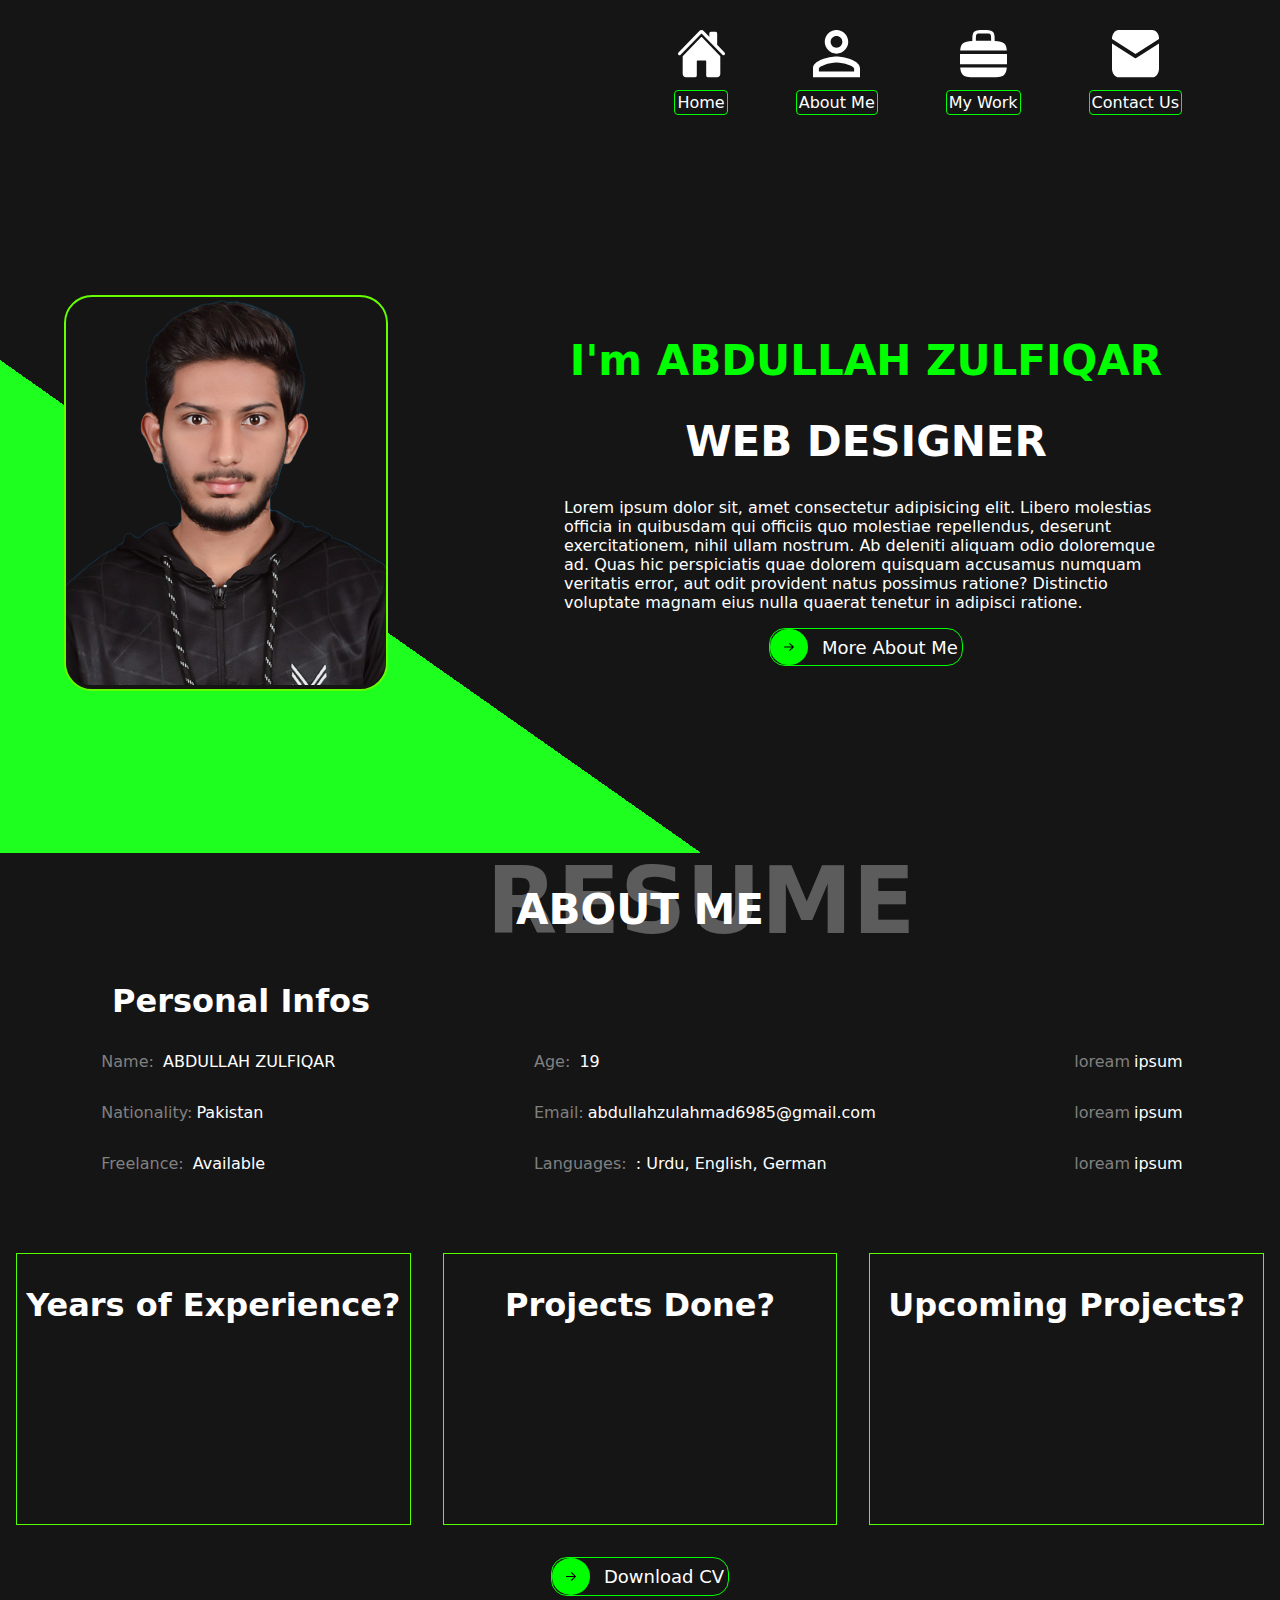
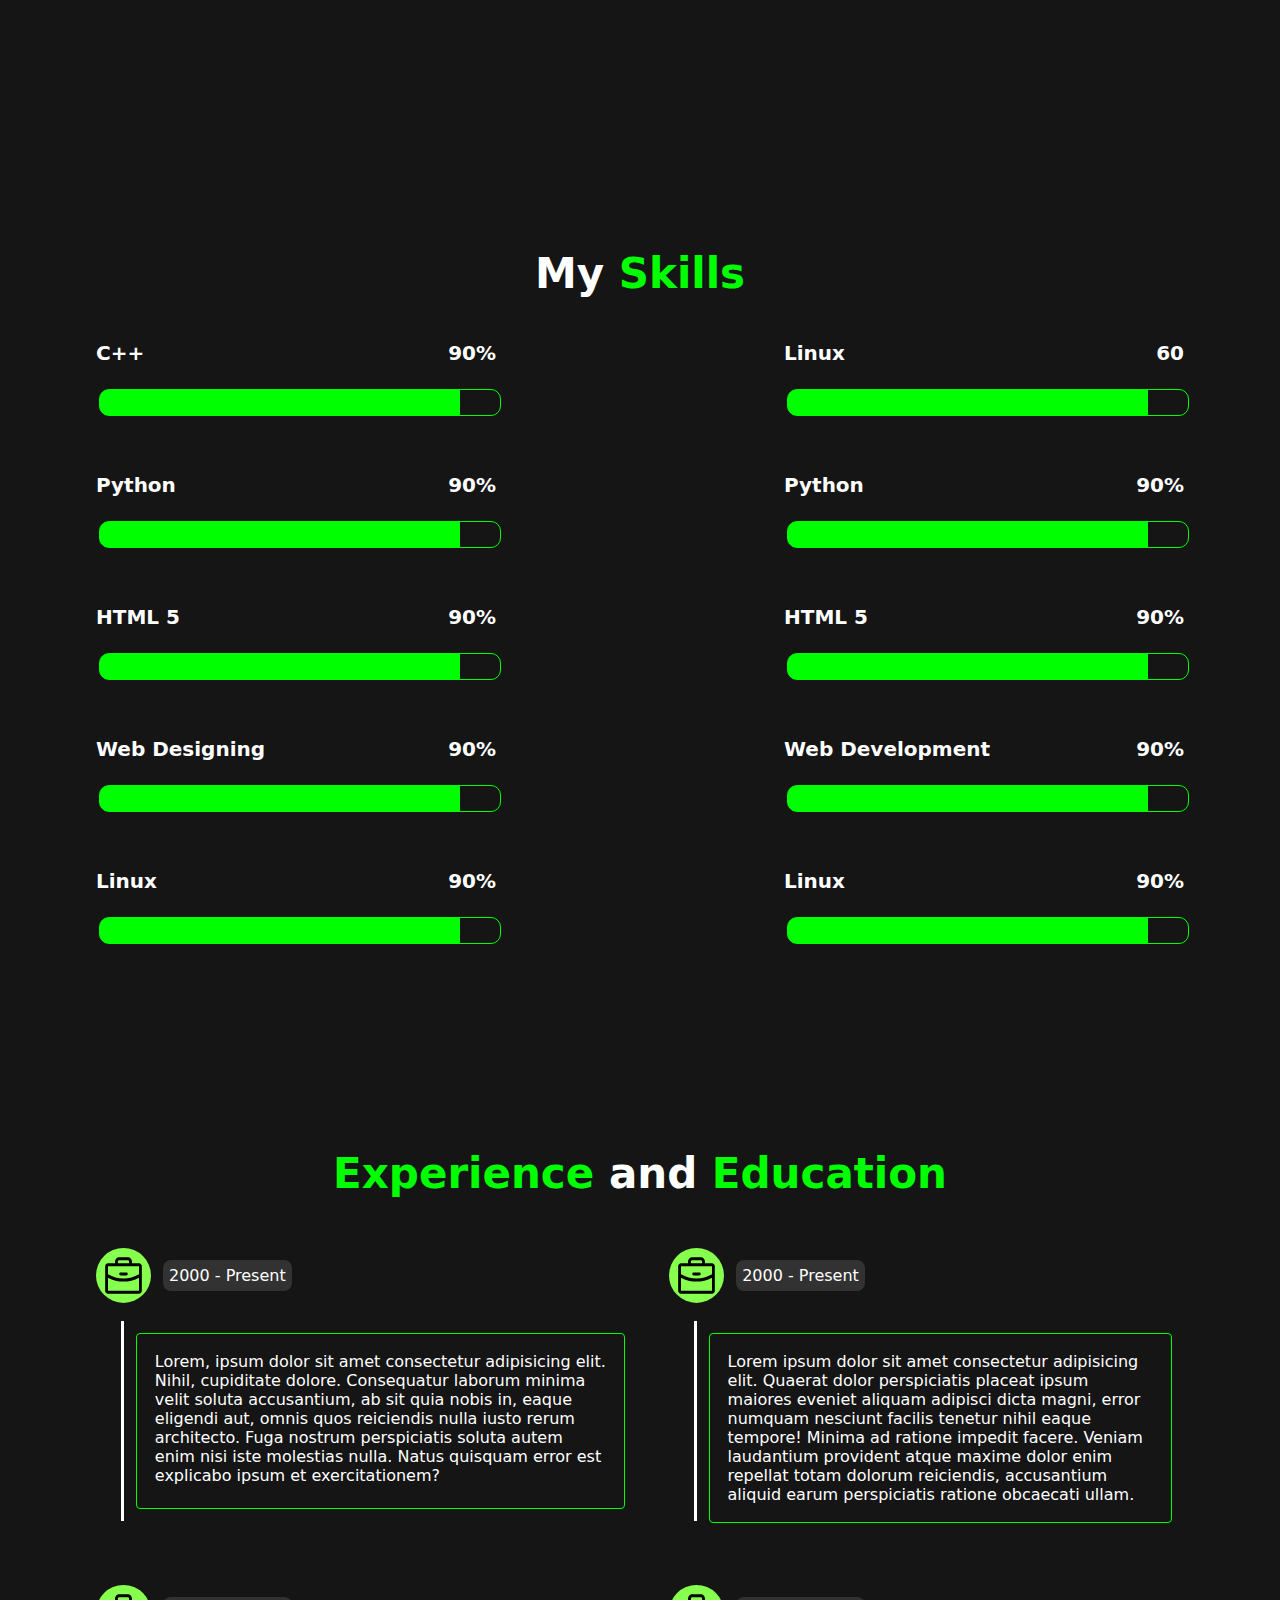
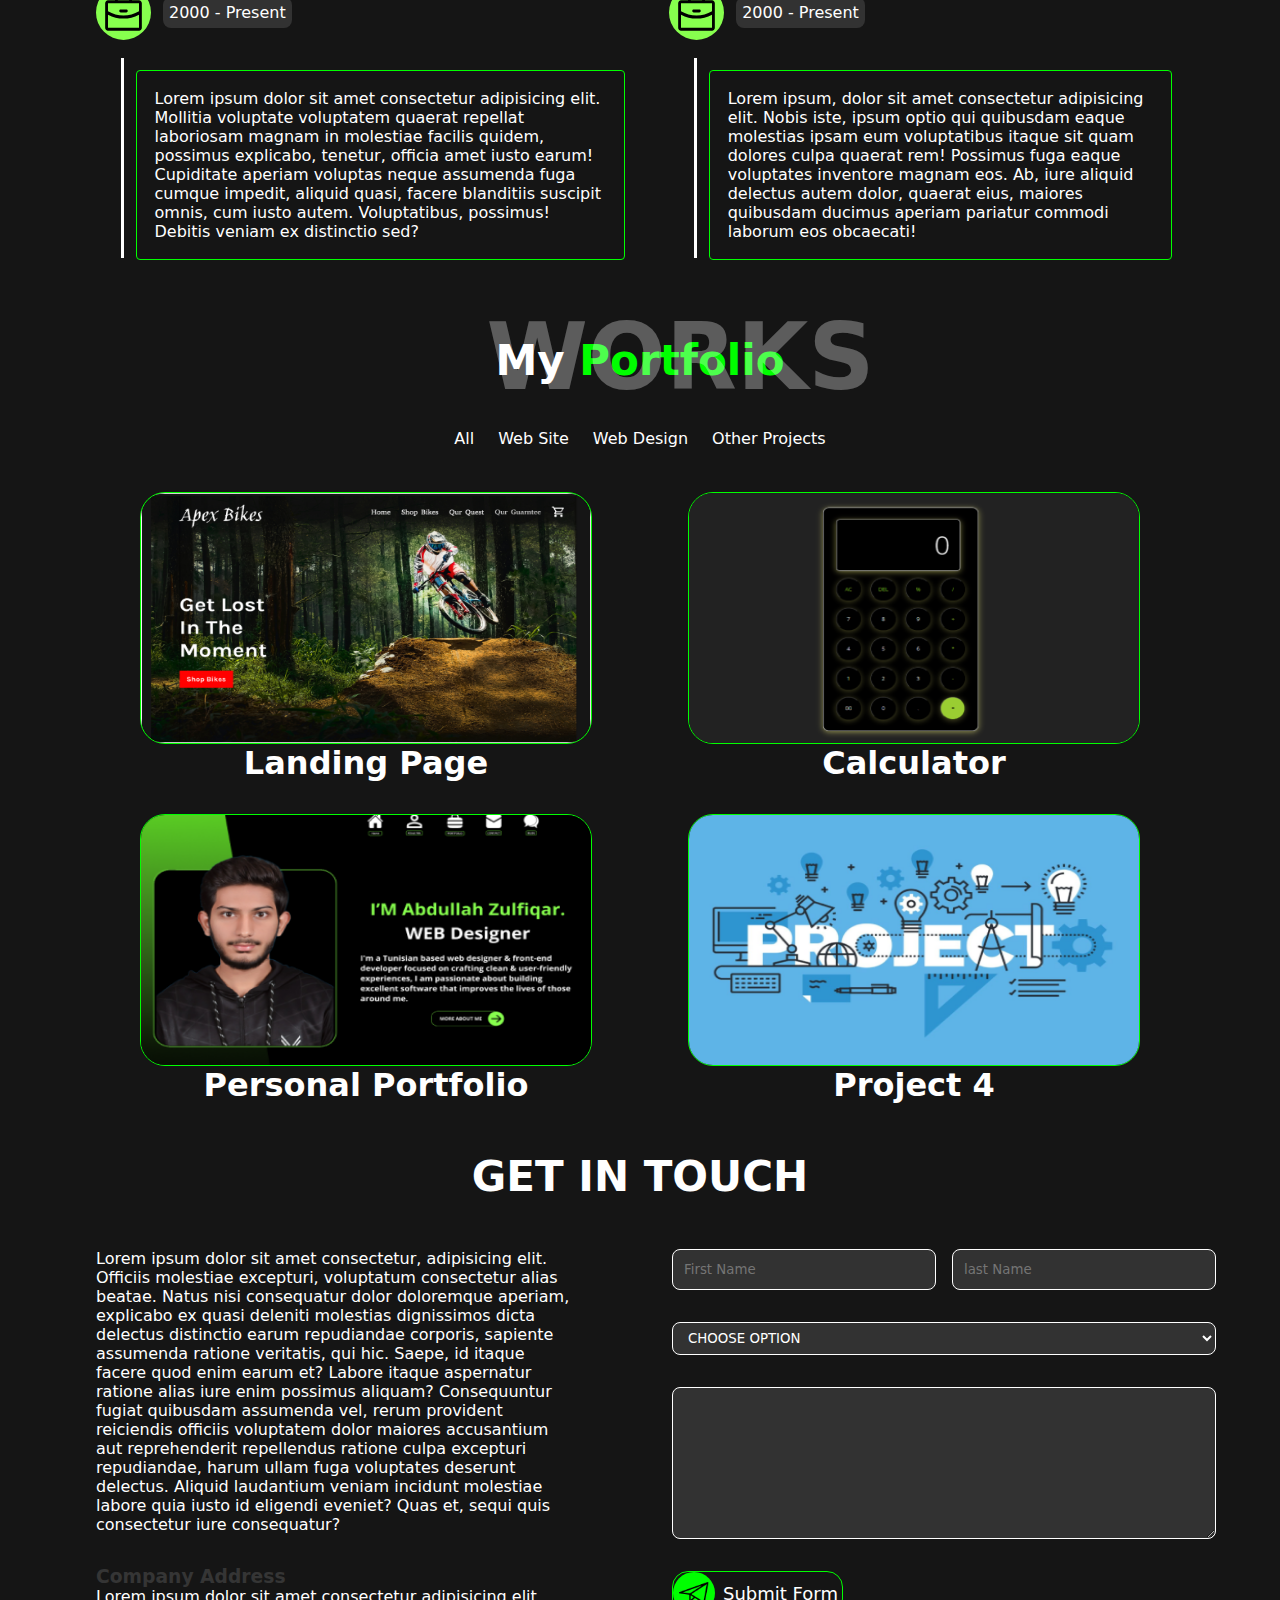
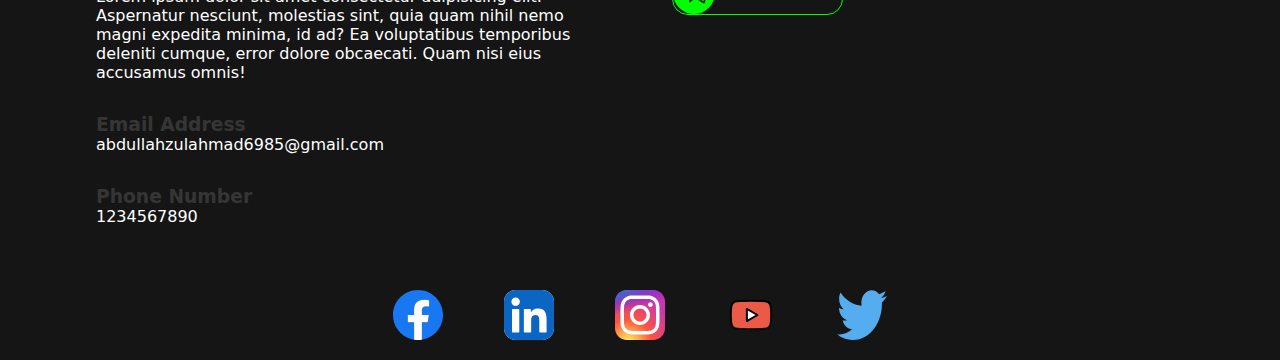
<file: Task-2-Portfolio CODSOFT/index.html>
<!DOCTYPE html>
<html lang="en">
  <head>
    <meta charset="UTF-8" />
    <meta name="viewport" content="width=device-width, initial-scale=1.0" />
    <title>My Personal Portfolio Site</title>
    <link rel="stylesheet" href="style.css" />
  </head>
  <body>
    <div class="container">
      <div class="navbar">
        <ul>
          <li><img src="home-logo.svg" alt="" /><span>Home</span></li>
          <li><img src="about-me.svg" alt="" /><span>About Me</span></li>
          <li><img src="work-logo.svg" alt="" /><span>My Work</span></li>
          <li><img src="contact-logo.svg" alt="" /><span>Contact Us</span></li>
        </ul>
      </div>
      <div class="myself">
        <div class="myimg">
          <div class="background">
            <img src="my-img.png" alt="" />
          </div>
        </div>
        <div class="myselfinfo">
          <h1>I'm ABDULLAH ZULFIQAR</h1>
          <h1>WEB DESIGNER</h1>
          <p>
            Lorem ipsum dolor sit, amet consectetur adipisicing elit. Libero
            molestias officia in quibusdam qui officiis quo molestiae
            repellendus, deserunt exercitationem, nihil ullam nostrum. Ab
            deleniti aliquam odio doloremque ad. Quas hic perspiciatis quae
            dolorem quisquam accusamus numquam veritatis error, aut odit
            provident natus possimus ratione? Distinctio voluptate magnam eius
            nulla quaerat tenetur in adipisci ratione.
          </p>
          <button id="aboutmebtn" class="slidebutton">
            <img id="arrow-img" src="Group 6.svg" alt="" /> More About Me
          </button>
        </div>
      </div>
      <div class="aboutme">
        <h1>ABOUT ME</h1>
        <div class="personalinfo">
          <h1>Personal Infos</h1>
          <div class="infos">
            <div>
              <p><span>Name:</span> ABDULLAH ZULFIQAR</p>
              <p><span>Nationality:</span>Pakistan</p>
              <p><span>Freelance:</span> Available</p>
            </div>
            <div>
              <p><span>Age:</span> 19</p>
              <p><span>Email:</span>abdullahzulahmad6985@gmail.com</p>
              <p><span>Languages:</span> : Urdu, English, German</p>
            </div>
            <div>
              <p><span>loream</span>ipsum</p>
              <p><span>loream</span>ipsum</p>
              <p><span>loream</span>ipsum</p>
            </div>
          </div>
        </div>
        <div class="awards">
          <div>
            <h1>Years of Experience?</h1>
          </div>
          <div>
            <h1>Projects Done?</h1>
          </div>
          <div>
            <h1>Upcoming Projects?</h1>
          </div>
        </div>
        <div class="downloadcv">
          <button id="downloadCVBtn" class="slidebutton">
            <img id="arrow-img-2" src="Group 6.svg" alt="" />Download CV
          </button>
        </div>
      </div>
      <div class="myskills">
        <h1>My <span>Skills</span></h1>
        <div class="skillsets">
          <div>
            <div class="skilldetail">
              <span class="name">C++</span>
              <span class="percent">90%</span>
            </div>
            <div class="skillbar"></div>
          </div>
          <div>
            <div class="skilldetail">
              <span class="name">Linux</span>
              <span class="percent">60</span>
            </div>
            <div class="skillbar"></div>
          </div>
          <div>
            <div class="skilldetail">
              <span class="name">Python</span>
              <span class="percent">90%</span>
            </div>
            <div class="skillbar"></div>
          </div>
          <div>
            <div class="skilldetail">
              <span class="name">Python</span>
              <span class="percent">90%</span>
            </div>
            <div class="skillbar"></div>
          </div>
          <div>
            <div class="skilldetail">
              <span class="name">HTML 5</span>
              <span class="percent">90%</span>
            </div>
            <div class="skillbar"></div>
          </div>
          <div>
            <div class="skilldetail">
              <span class="name">HTML 5</span>
              <span class="percent">90%</span>
            </div>
            <div class="skillbar"></div>
          </div>
          <div>
            <div class="skilldetail">
              <span class="name">Web Designing</span>
              <span class="percent">90%</span>
            </div>
            <div class="skillbar"></div>
          </div>
          <div>
            <div class="skilldetail">
              <span class="name">Web Development</span>
              <span class="percent">90%</span>
            </div>
            <div class="skillbar"></div>
          </div>
          <div>
            <div class="skilldetail">
              <span class="name">Linux</span>
              <span class="percent">90%</span>
            </div>
            <div class="skillbar"></div>
          </div>
          <div>
            <div class="skilldetail">
              <span class="name">Linux</span>
              <span class="percent">90%</span>
            </div>
            <div class="skillbar"></div>
          </div>
        </div>
      </div>
      <div class="experience">
        <h1>Experience <span>and</span> Education</h1>
        <div>
          <div class="expAndEd">
            <div>
              <img src="Group 39.svg" alt="" />
              <span>2000 - Present</span>
            </div>
            <div>
              <div class="line"></div>
              <div class="experienceinfo">
                Lorem, ipsum dolor sit amet consectetur adipisicing elit. Nihil,
                cupiditate dolore. Consequatur laborum minima velit soluta
                accusantium, ab sit quia nobis in, eaque eligendi aut, omnis
                quos reiciendis nulla iusto rerum architecto. Fuga nostrum
                perspiciatis soluta autem enim nisi iste molestias nulla. Natus
                quisquam error est explicabo ipsum et exercitationem?
              </div>
            </div>
          </div>
          <div class="expAndEd">
            <div>
              <img src="Group 39.svg" alt="" />
              <span>2000 - Present</span>
            </div>
            <div>
              <div class="line"></div>
              <div class="experienceinfo">
                Lorem ipsum dolor sit amet consectetur adipisicing elit. Quaerat
                dolor perspiciatis placeat ipsum maiores eveniet aliquam
                adipisci dicta magni, error numquam nesciunt facilis tenetur
                nihil eaque tempore! Minima ad ratione impedit facere. Veniam
                laudantium provident atque maxime dolor enim repellat totam
                dolorum reiciendis, accusantium aliquid earum perspiciatis
                ratione obcaecati ullam.
              </div>
            </div>
          </div>
          <div class="expAndEd">
            <div>
              <img src="Group 39.svg" alt="" />
              <span>2000 - Present</span>
            </div>
            <div>
              <div class="line"></div>
              <div class="experienceinfo">
                Lorem ipsum dolor sit amet consectetur adipisicing elit.
                Mollitia voluptate voluptatem quaerat repellat laboriosam magnam
                in molestiae facilis quidem, possimus explicabo, tenetur,
                officia amet iusto earum! Cupiditate aperiam voluptas neque
                assumenda fuga cumque impedit, aliquid quasi, facere blanditiis
                suscipit omnis, cum iusto autem. Voluptatibus, possimus! Debitis
                veniam ex distinctio sed?
              </div>
            </div>
          </div>
          <div class="expAndEd">
            <div>
              <img src="Group 39.svg" alt="" />
              <span>2000 - Present</span>
            </div>
            <div>
              <div class="line"></div>
              <div class="experienceinfo">
                Lorem ipsum, dolor sit amet consectetur adipisicing elit. Nobis
                iste, ipsum optio qui quibusdam eaque molestias ipsam eum
                voluptatibus itaque sit quam dolores culpa quaerat rem! Possimus
                fuga eaque voluptates inventore magnam eos. Ab, iure aliquid
                delectus autem dolor, quaerat eius, maiores quibusdam ducimus
                aperiam pariatur commodi laborum eos obcaecati!
              </div>
            </div>
          </div>
        </div>
      </div>
      <div class="works">
        <h1>My <span>Portfolio</span></h1>
        <div class="workNav">
          <ul>
            <li>All</li>
            <li>Web Site</li>
            <li>Web Design</li>
            <li>Other Projects</li>
          </ul>
        </div>
        <div class="workset">
          <div>
            <img src="project-1.png" alt="" />
            <h1>Landing Page</h1>
          </div>
          <div>
            <img src="project-2.png" alt="" />
            <h1>Calculator</h1>
          </div>
          <div>
            <img src="project-3.png" alt="" />
            <h1>Personal Portfolio</h1>
          </div>
          <div>
            <img src="project-4.png" alt="" />
            <h1>Project 4</h1>
          </div>
        </div>
      </div>
      <div class="contactme">
        <h1>GET IN TOUCH</h1>
        <div class="contactinfo">
          <div>
            Lorem ipsum dolor sit amet consectetur, adipisicing elit. Officiis
            molestiae excepturi, voluptatum consectetur alias beatae. Natus nisi
            consequatur dolor doloremque aperiam, explicabo ex quasi deleniti
            molestias dignissimos dicta delectus distinctio earum repudiandae
            corporis, sapiente assumenda ratione veritatis, qui hic. Saepe, id
            itaque facere quod enim earum et? Labore itaque aspernatur ratione
            alias iure enim possimus aliquam? Consequuntur fugiat quibusdam
            assumenda vel, rerum provident reiciendis officiis voluptatem dolor
            maiores accusantium aut reprehenderit repellendus ratione culpa
            excepturi repudiandae, harum ullam fuga voluptates deserunt
            delectus. Aliquid laudantium veniam incidunt molestiae labore quia
            iusto id eligendi eveniet? Quas et, sequi quis consectetur iure
            consequatur?
          </div>
          <div class="address">
            <h3>Company Address</h3>
            <p>
              Lorem ipsum dolor sit amet consectetur adipisicing elit.
              Aspernatur nesciunt, molestias sint, quia quam nihil nemo magni
              expedita minima, id ad? Ea voluptatibus temporibus deleniti
              cumque, error dolore obcaecati. Quam nisi eius accusamus omnis!
            </p>
          </div>
          <div class="email">
            <h3>Email Address</h3>
            <p>abdullahzulahmad6985@gmail.com</p>
          </div>
          <div class="phone">
            <h3>Phone Number</h3>
            <p>1234567890</p>
          </div>
        </div>
        <div class="contactform">
          <form action="#">
            <input
              type="text"
              name="fname"
              id="fname"
              placeholder="First Name"
            />
            <input
              type="text"
              name="lname"
              id="lname"
              placeholder="last Name"
            />
            <select name="subject" id="subject">
              <option>CHOOSE OPTION</option>
              <option value="anything1">OPTION 1</option>
              <option value="anything2">OPTION 2</option>
              <option value="anything3">OPTION 3</option>
              <option value="anything4">OPTION 4</option>
            </select>
            <textarea
              name="your problem or work"
              id="textarea"
              cols="30"
              rows="10"
            ></textarea>
          </form>
          <button class="slidebutton">
            <span><img src="Vector.png" alt="" /></span>
            Submit Form
          </button>
        </div>
      </div>
      <div class="footer">
        <div class="footerlinks">
          <a href="#"><img src="logos_facebook.svg" alt="" /></a>
          <a href="#"><img src="logos-linkedin.svg" alt="" /></a>
          <a href="#"><img src="logos-insta.svg" alt="" /></a>
          <a href="#"><img src="logos-youtube.svg" alt="" /></a>
          <a href="#"><img src="logos_twitter.svg" alt="" /></a>
        </div>
      </div>
    </div>
  </body>
</html>
</file>
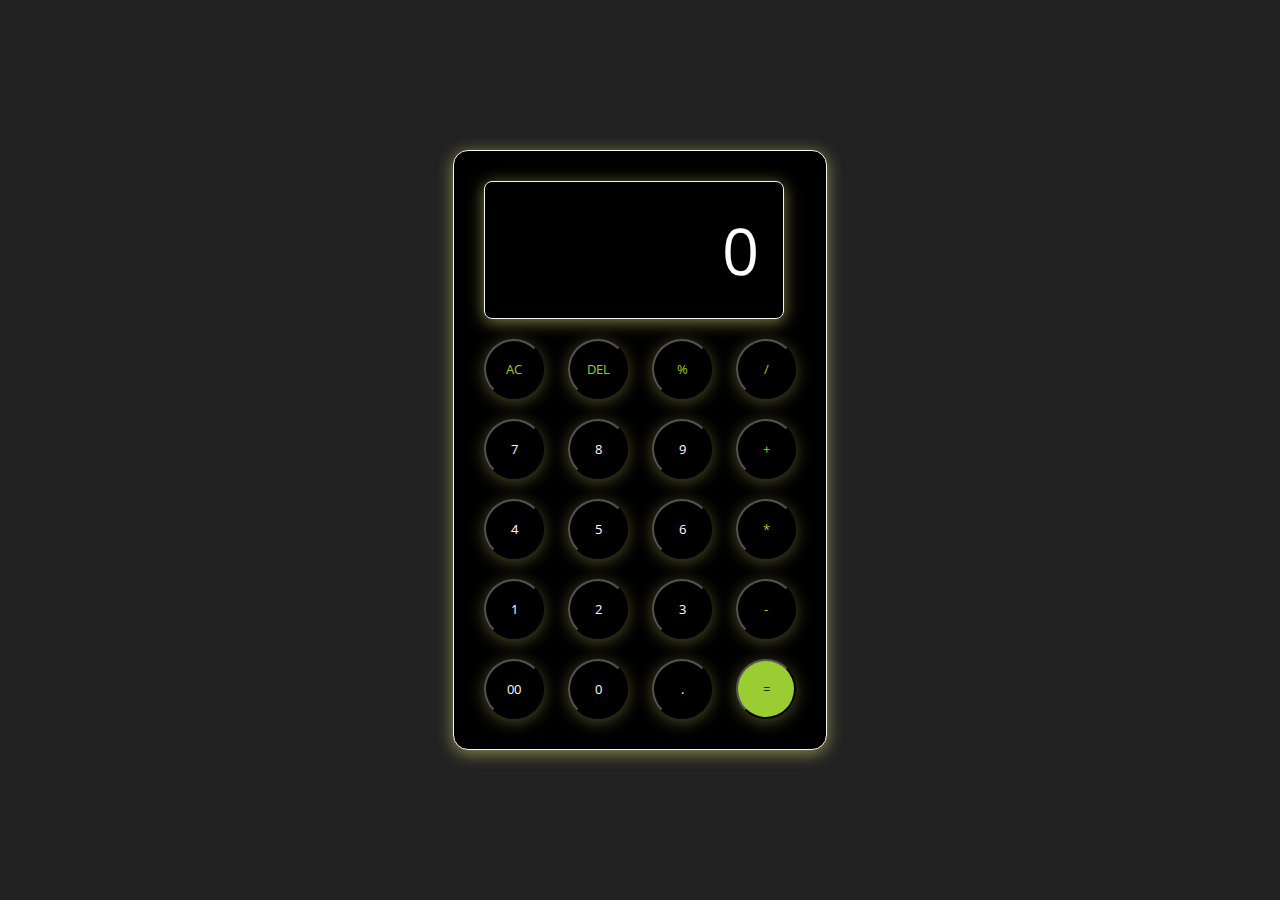
<file: Task-3-Calculator CODSOFT/index.html>
<!DOCTYPE html>
<html lang="en">
  <head>
    <meta charset="UTF-8" />
    <meta name="viewport" content="width=device-width, initial-scale=1.0" />
    <title>Calculator</title>
    <link rel="stylesheet" href="styles.css" />
  </head>
  <body>
    <div class="container">
      <div class="calculator">
        <input type="text" placeholder="0" id="InputBox" />
        <div>
          <button class="buttonOperator">AC</button>
          <button class="buttonOperator">DEL</button>
          <button class="buttonOperator">%</button>
          <button class="buttonOperator">/</button>
        </div>
        <div>
          <button>7</button>
          <button>8</button>
          <button>9</button>
          <button class="buttonOperator">+</button>
        </div>
        <div>
          <button>4</button>
          <button>5</button>
          <button>6</button>
          <button class="buttonOperator">*</button>
        </div>
        <div>
          <button>1</button>
          <button>2</button>
          <button>3</button>
          <button class="buttonOperator">-</button>
        </div>
        <div>
          <button>00</button>
          <button>0</button>
          <button>.</button>
          <button class="Equalbutton">=</button>
        </div>
      </div>
    </div>
    <script src="script.js"></script>
  </body>
</html>
</file>
<file: Task-2-Portfolio CODSOFT/style.css>
* {
  margin: 0;
  padding: 0;
  font-family: system-ui, -apple-system, BlinkMacSystemFont, "Segoe UI", Roboto,
    Oxygen, Ubuntu, Cantarell, "Open Sans", "Helvetica Neue", sans-serif;
}
:root {
  --main: rgb(21, 21, 21);
  --secondary: rgb(0, 255, 0);
  --font: white;
}
.myself::after {
  position: absolute;
  content: "";
  background: linear-gradient(
    to left bottom,
    rgb(21, 21, 21) 70%,
    rgb(31, 255, 31) 30%
  );
  top: 0;
  width: 100%;
  height: 100vh;
  z-index: -1;
}
.navbar {
  display: flex;
  color: white;
}
.navbar > ul {
  display: flex;
  width: 100%;
  justify-content: flex-end;
  align-items: center;
  margin-right: 4rem;
}
.navbar > ul > li {
  list-style: none;
  display: flex;
  align-items: center;
  flex-direction: column;
  padding: 18px 34px;
}
.navbar > ul > li > span {
  border: 1px solid rgb(0, 255, 0);
  border-radius: 4px;
  padding: 2px;
}
.navbar > ul > li > img {
  width: 47px;
  padding: 12px 0;
}
.myself {
  display: flex;
  color: white;
  align-items: center;
  align-content: space-around;
  height: 80vh;
}
.myselfinfo {
  display: flex;
  flex-direction: column;
  justify-content: center;
  align-items: center;
  padding: 0 6rem;
}
.myselfinfo > h1:nth-child(1) {
  color: rgb(0, 255, 0);
}
.myselfinfo > h1 {
  font-size: 42px;
  padding: 1rem;
}
.myselfinfo > p {
  padding: 1rem;
}
.slidebutton {
  font-size: 18px;
  position: relative;
  display: flex;
  align-items: center;
  justify-content: space-between;
  color: white;
  border-radius: 16px;
  background-color: rgb(21, 21, 21);
  border: 1px solid rgb(0, 255, 0);
  padding: 0px 4px 0 0;
  cursor: pointer;
}
.slidebutton > img {
  content: "";
  position: relative;
  top: 0;
  left: 0;
  background-color: rgb(0, 255, 0);
  width: 10px;
  border-radius: 100%;
  padding: 14px;
  margin: 0 14px 0 0;
  /* transition: all 2.5s; */
}
/* .myselfinfo > button > img:hover {
  left: 9.4rem;
} */

.myimg {
  padding: 0 4rem;
}

.background {
  border: 2px solid rgb(102, 255, 0);
  border-radius: 28px;
  background-color: rgb(21, 21, 21);
}
.background > img {
  width: 25vw;
}
.aboutme {
  background-color: rgb(21, 21, 21);
  color: white;
  height: 100vh;
  padding: 2rem 0;
  position: relative;
}
.aboutme::before {
  content: "RESUME";
  position: absolute;
  font-size: 92px;
  font-weight: bolder;
  /* z-index: -1; */
  opacity: 0.3;
  top: -5px;
  left: 38%;
}
.aboutme > h1 {
  text-align: center;
  font-size: 42px;
}
.personalinfo {
  display: flex;
  flex-direction: column;
  justify-content: center;
  align-items: flex-start;
  padding: 2rem 0;
}
.personalinfo > h1 {
  margin: 1rem 0rem 1rem 7rem;
}
.infos {
  display: flex;
  width: 100%;
  justify-content: space-around;
}
.infos > div > p {
  padding: 1rem 1rem;
}
.infos > div > p > span {
  padding: 4px 4px;
  color: gray;
}
.awards {
  display: flex;
  justify-content: center;
}
.awards > div {
  width: 400px;
  height: 270px;
  border: 1px solid rgb(85, 255, 0);
  margin: 2rem 1rem;
}
.awards > div > h1 {
  text-align: center;
  margin: 2rem 0;
}
.downloadcv {
  display: flex;
  justify-content: center;
  align-items: center;
}
.myskills {
  display: flex;
  flex-direction: column;
  align-items: center;
  background-color: var(--main);
  height: 100vh;
  color: var(--font);
}
.myskills > h1 {
  /* grid-area: skills; */
  padding: 2rem 0;
  font-size: 42px;
}
.myskills > h1 > span {
  color: var(--secondary);
}
.skillsets {
  /* grid-area: skillset; */
  display: grid;
  grid-template-columns: auto auto;
  column-gap: 18rem;
  row-gap: 2rem;
}
.skillsets > div {
  display: flex;
  justify-content: space-around;
  flex-direction: column;
  /* border: 1px solid white; */
  width: 400px;
  height: 100px;
}
.skilldetail {
  display: flex;
  justify-content: space-between;
}
.skilldetail > span {
  font-size: 20px;
  font-weight: bold;
}
.skillbar {
  width: 400px;
  height: 25px;
  border-radius: 10px;
  margin: 3px;
  border: 1px solid var(--secondary);
  background: linear-gradient(to right, var(--secondary) 90%, var(--main) 10%);
}
.experience {
  display: flex;
  flex-direction: column;
  /* justify-content: center; */
  align-items: center;
  background-color: var(--main);
  color: white;
  padding-top: 2rem;
}
.experience > h1 {
  font-size: 42px;
  color: var(--secondary);
}
.experience > h1 > span {
  color: white;
}
.experience > div {
  display: grid;
  grid-template-columns: auto auto;
  padding: 2rem 6rem;
  column-gap: 2rem;
  row-gap: 2rem;
}
.expAndEd {
  display: flex;
  flex-direction: column;
}
.expAndEd > div:nth-child(1) {
  display: flex;
  /* justify-content: center; */
  align-items: center;
  margin: 18px 0;
}
.expAndEd > div:nth-child(1) > img {
  width: 55px;
}
.expAndEd > div:nth-child(1) > span {
  margin: 0 12px;
  background-color: rgb(50, 50, 50);
  padding: 6px;
  border-radius: 8px;
}
.expAndEd > div:nth-child(2) {
  display: flex;
  margin-left: 25px;
}
.line {
  height: 200px;
  width: 18px;
  background-color: var(--font);
}
.experienceinfo {
  border: 1px solid var(--secondary);
  margin: 12px;
  padding: 18px;
  border-radius: 4px;
}
.works {
  background-color: var(--main);
  color: var(--font);
  display: flex;
  /* height: 100vh; */
  flex-direction: column;
  align-items: center;
  position: relative;
  padding-top: 2rem;
}
.works::before {
  content: "WORKS";
  position: absolute;
  font-size: 92px;
  font-weight: bolder;
  /* z-index: -1; */
  opacity: 0.3;
  top: 0px;
  left: 38%;
}
.works > h1 {
  font-size: 42px;
}
.works > h1 > span {
  color: var(--secondary);
}
.works > h1 + div {
  margin: 2rem 0;
}
.workNav {
  display: flex;
}
.workNav > ul {
  display: flex;
}
.workNav > ul > li {
  list-style: none;
  padding: 12px;
  cursor: pointer;
}
.workNav > ul > li:hover {
  text-decoration: underline;
}
.workset {
  display: grid;
  grid-template-columns: auto auto;
  column-gap: 6rem;
  row-gap: 2rem;
}
.workset > div {
  display: flex;
  flex-direction: column;
  /* justify-content: center; */
  align-items: center;
}
.workset > div > img {
  width: 450px;
  height: 250px;
  border-radius: 25px;
  border: 1px solid rgb(0, 255, 0);
}
.contactme {
  display: grid;
  background-color: var(--main);
  color: var(--font);
  grid-template-areas:
    "header header"
    "contactinfo contactform";
  /* height: 100vh; */
  padding: 3rem 2rem 0 2rem;
}
.contactme > h1 {
  grid-area: header;
  text-align: center;
  font-size: 42px;
  height: min-content;
}
.contactinfo {
  display: flex;
  flex-direction: column;
  grid-area: contactinfo;
  margin: 2rem;
}
.contactinfo > div {
  margin: 1rem 2rem;
}
.contactinfo > div > h3 {
  color: rgb(53, 53, 53);
}
.contactform {
  grid-area: contactform;
  display: flex;
  margin: 1rem 2rem;
  flex-direction: column;
  align-items: flex-start;
}
.contactform > form {
  margin: 2rem 0;
}
form {
  display: grid;
  grid-template-areas:
    "fname lname"
    "subject subject"
    "textarea textarea";
  column-gap: 1rem;
  row-gap: 2rem;
}
form > input {
  padding: 12px 11px;
  width: 15rem;
  border-radius: 8px;
  border: 1px solid white;
}
.contactform > button > span {
  background-color: var(--secondary);
  display: flex;
  justify-content: center;
  align-items: center;
  width: 30px;
  height: 30px;
  border-radius: 50px;
  padding: 6px;
  margin-right: 8px;
}
.contactform > button > span > img {
  width: 30px;
}
#fname {
  grid-area: fname;
  background-color: rgb(50, 50, 50);
  color: var(--font);
}
#lname {
  grid-area: lname;
  background-color: rgb(50, 50, 50);
  color: var(--font);
}
#subject {
  grid-area: subject;
  background-color: rgb(50, 50, 50);
  color: var(--font);
  padding: 7px 11px;
  border-radius: 8px;
  border: 1px solid white;
}
#textarea {
  grid-area: textarea;
  background-color: rgb(50, 50, 50);
  color: var(--font);
  border-radius: 8px;
  border: 1px solid white;
}
.footer {
  background-color: var(--main);
  display: flex;
  justify-content: center;
}
.footerlinks {
  margin: 1rem;
}
.footerlinks > a {
  margin: 12px 28px;
}
</file>
<file: Task-3-Calculator CODSOFT/styles.css>
@import url("https://fonts.googleapis.com/css2?family=Open+Sans:wght@300&display=swap");
* {
  padding: 0;
  margin: 0;
  box-sizing: border-box;
  font-family: "Open Sans", sans-serif;
}
body {
  width: 100%;
  height: 100vh;
  /* display: flex; */
  /* justify-content: center; */
  /* align-items: center; */
  background: #222222;
}
.container {
  display: flex;
  justify-content: center;
  align-items: center;
  height: 100vh;
}
.calculator {
  border: 1px solid whitesmoke;
  padding: 20px;
  margin: auto;
  border-radius: 15px;
  background-color: black;
  box-shadow: 0px 3px 16px rgba(255, 252, 127, 0.5);
}
input {
  width: 300px;
  border: 1px solid whitesmoke;
  border-radius: 8px;
  padding: 24px;
  margin: 10px;
  background: transparent;
  box-shadow: 0px 3px 16px rgba(255, 252, 127, 0.5);
  font-size: 65px;
  text-align: right;
  cursor: pointer;
  color: white;
}
input::placeholder {
  color: white;
}
button {
  width: 60px;
  height: 60px;
  margin: 10px;
  font-size: px;
  border-radius: 50%;
  background-color: transparent;
  color: white;
  box-shadow: 0px 3px 16px rgba(255, 252, 127, 0.3);
  cursor: pointer;
}
.Equalbutton {
  background-color: yellowgreen;
  color: black;
}
.buttonOperator {
  color: yellowgreen;
}
</file>
